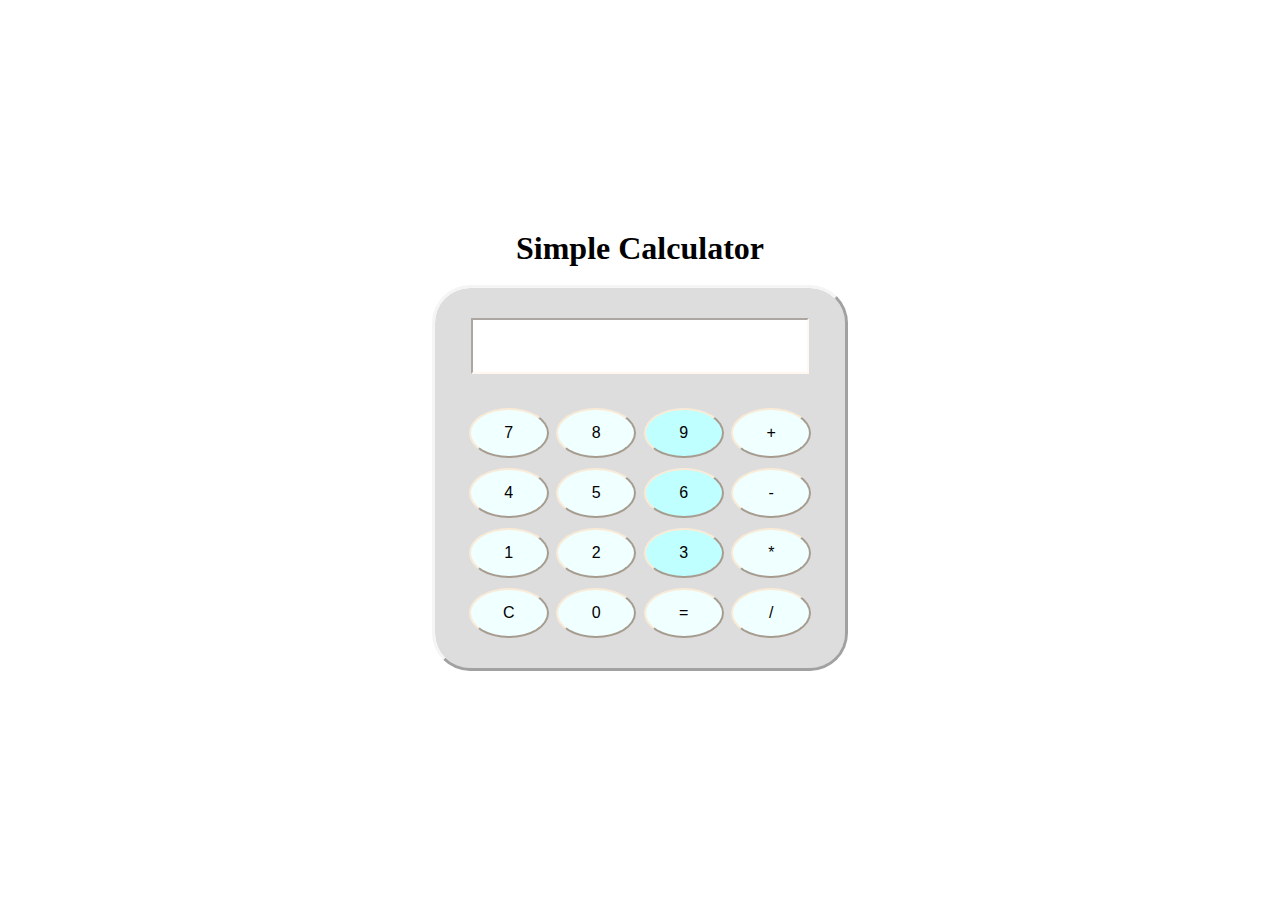
<file: Calculator/calculator.html>
<!DOCTYPE html>
<html lang="en">
<head>
    <meta charset="UTF-8">
    <meta name="viewport" content="width=device-width, initial-scale=1.0">
    <title>Document</title>
    <link rel="stylesheet" href="calculator.css">
</head>
<body>
    
    
    <div class="simple">
        <h1>Simple Calculator</h1>
    </div>
    <center>
    <form name="calculator">
        
        <div class="btn">
       
            <div class="cal">
            <input type="text" name="display" id="display" readonly><br>
        </div><br>
<div class="btn2">
    <div class="one">
        <input type="button" class="btn1"id="tbbutton" value="7" onclick="calculator.display.value += '7'">
        <input type="button" class="btn1" id="tbbutton" value="8" onclick="calculator.display.value += '8'"> 
        <input type="button" class="btn1 a" id="tbbutton" value="9" onclick="calculator.display.value += '9'">
        <input type="button" class="btn1" id="tbbutton" value="+" onclick="calculator.display.value += '+'">
        <br></div>
        <div class="one">
        <input type="button" class="btn1" id="tbbutton" value="4" onclick="calculator.display.value += '4'">
        <input type="button" class="btn1" id="tbbutton" value="5" onclick="calculator.display.value += '5'">
        <input type="button" class="btn1 a" id="tbbutton" value="6" onclick="calculator.display.value += '6'">
        <input type="button" class="btn1" id="tbbutton" value="-" onclick="calculator.display.value += '-'">
        <br></div>
        <div class="one">
        <input type="button" class="btn1" id="tbbutton" value="1" onclick="calculator.display.value += '1'">
        <input type="button" class="btn1" id="tbbutton" value="2" onclick="calculator.display.value += '2'">
        <input type="button" class="btn1 a" id="tbbutton" value="3" onclick="calculator.display.value += '3'">
        <input type="button" class="btn1" id="tbbutton" value="*" onclick="calculator.display.value += '*'">
        <br></div>
        <input type="reset" class="btn1" id="tbbutton" value="C"  onclick="calculator.display.value += 'C'">
        <input type="button" class="btn1" id="tbbutton" value="0" onclick="calculator.display.value += '0'">
        <input type="button" class="btn1" id="tbbutton" value="=" onclick="calculator.display.value = eval(calculator.display.value)">
        <input type="button" class="btn1" id="tbbutton" value="/" onclick="calculator.display.value += '/'">
    </div>
    </div>
</form>
</center>


</body>
</html>
</file>
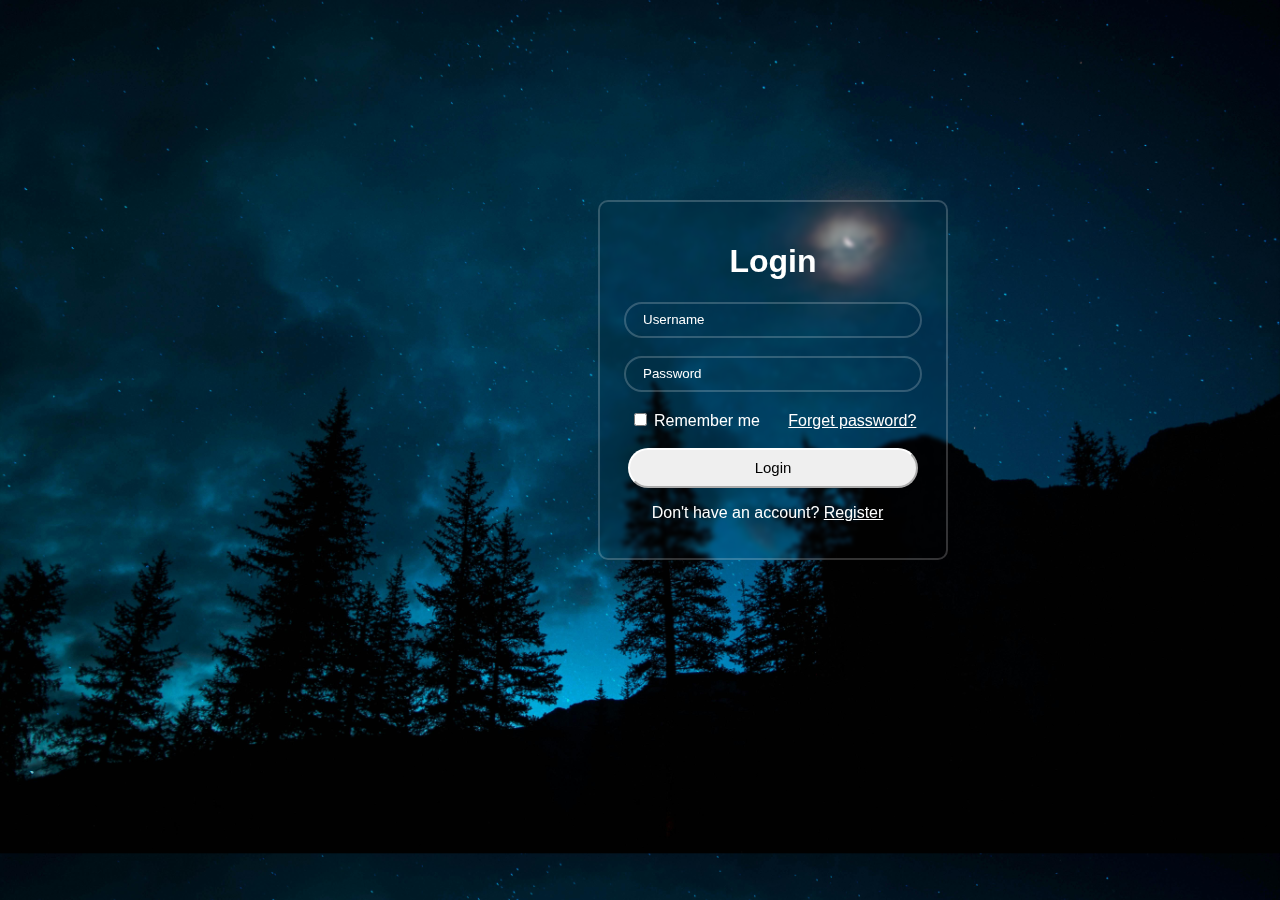
<file: login webpage/login.html>
<!DOCTYPE html>
<html lang="en">
<head>
    <meta charset="UTF-8">
    <meta name="viewport" content="width=device-width, initial-scale=1.0">
    <title>Login</title>
    <link rel="stylesheet" href="login.css">

<style>

    body{
        max-width: 100%;
        background-size: cover;
    }

    .five{
        
         color:white;

    }

    button{

        width:290px;
       height:40px;
       border-radius: 20px;
       border-color: white;
       font-size: 15px;

    }
    
</style>
</head>

<body style="background-image: url(mountains.jpg);" >
    <div class="one">
    <div>
        <h1>Login</h1>
    </div>
    <div >
        <form>
            <input type="text" placeholder="Username" class="three"><br><br>
            <input type="text" placeholder="Password" class="four"><br><br>
            <div class="five">
            <input type="checkbox">
            <label for="check" style="padding-right: 24px;">Remember me</label>
            <a href="#">Forget password?</a><br><br>
            </div>
            <button type="submit">Login</button>
           <div class="six" style="padding-right: 40px;">
            <p style="padding-left: 29px;">Don't have an account?
        <a href="#" >Register</a></p>
          </div>
        </form>
    </div>
</div>
</body>
</html>
</file>
<file: Calculator/calculator.css>
.btn input{
width:80px;
height:50px;
font-size: medium;
}

.cal input{
width:330px;
border-color: rgb(255, 247, 240);
text-align: right;
font-size:25px;
}

.btn2 input{
    background-color:azure;
border-color: antiquewhite;
border-radius: 50%;

}

.btn1.a{
background-color: rgb(192, 255, 255);
}


 .btn1:active{
    background-color: rgb(0, 255, 234);
 }

 form{
padding:30px;
font-size: 30px;
background-color: #ddd;
outline-style: outset;
outline-color: whitesmoke;
max-width:350px;
border-radius: 35px;


 }

 .simple h1{
text-align: center;

 }

 body{
    font-family: Tahoma;
    margin-top: 230px;
 }
 
 .btn{
    align-items: center;
 }
 .one{
    height:60px;
 }
</file>
<file: login webpage/login.css>
.one{
width:350px;
box-sizing: border-box;
border:2px solid  rgba(255,255,255,.2);
text-align: center;
margin-left: 590px;
margin-top: 200px;
margin-bottom: 250px;
background: transparent;
backdrop-filter: blur(2px);
border-radius: 10px;
padding: 20px;
font-family: "Poppins",sans-serif;
cursor: pointer;

}
h1{
color: white;

}

.three , .four{
width:290px;
height:30px;
border-radius: 20px;
background: transparent;
border:2px  solid rgba(255,255,255,.2);
text-indent: 15px;


}

.three::placeholder{
    color:#fff;
}

.four::placeholder{

    color: #fff;
}

 .five a{
color: #fff;

 }

 .six a,p{
 color:#fff;


 }
</file>
